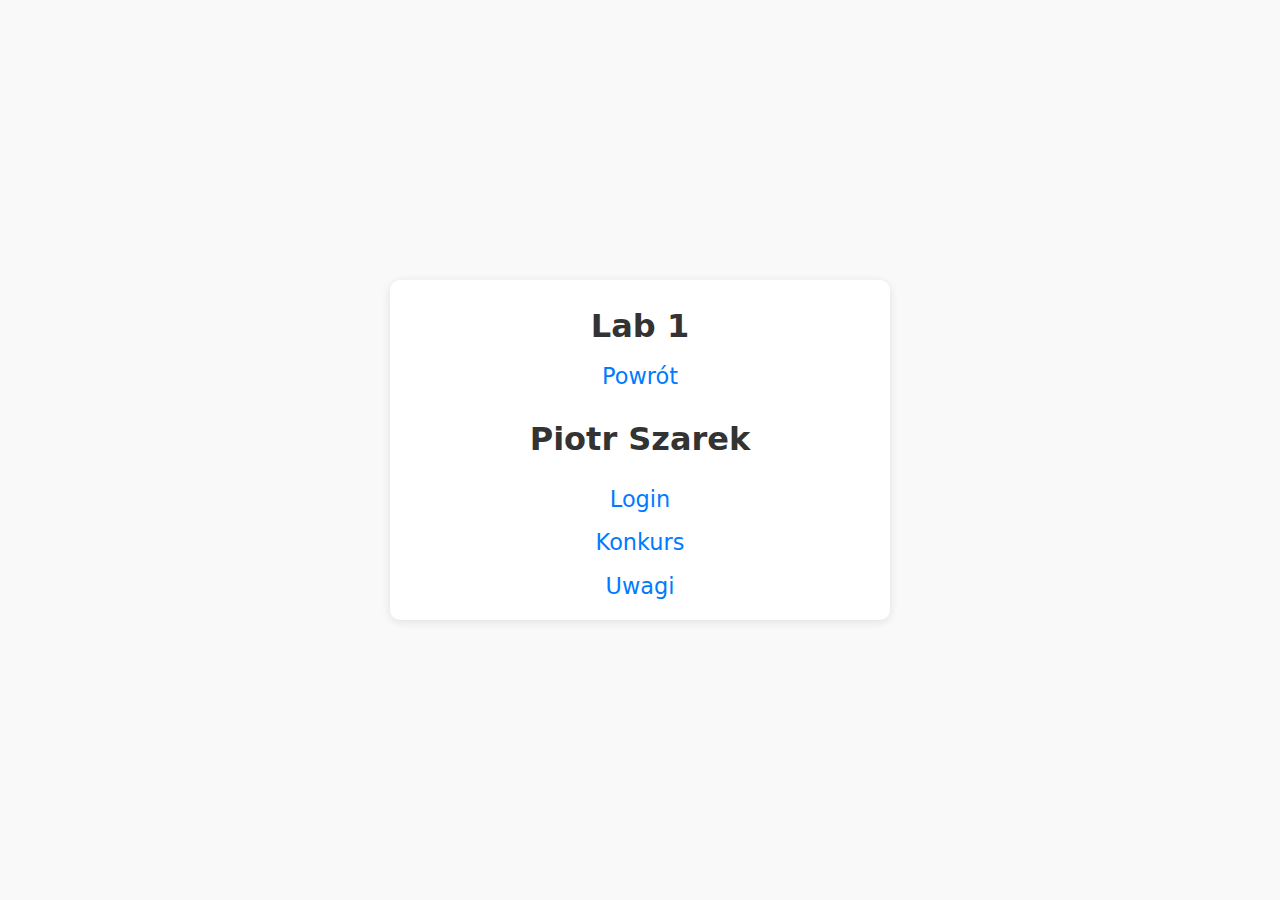
<file: lab-1/index.html>
<!DOCTYPE html>
<html lang="pl">
  <head>
    <meta charset="UTF-8" />
    <title>Lab 1</title>
    <link rel="stylesheet" href="css/style.css" />
  </head>
  <body>
    <div class="lab1">
      <div class="lab1_container">
      <h1>Lab 1</h1>
      <a href="..">Powrót</a>
      <h1>Piotr Szarek</h1>
      <div class="lab1_linki">
        <ul>
          <li><a href="login.html">Login</a></li>
          <li><a href="konkurs.html">Konkurs</a></li>
          <li><a href="uwagi.html">Uwagi</a></li>
        </ul>
      </div>
    </div>
    </div>
    
    
  </body>
</html>
</file>
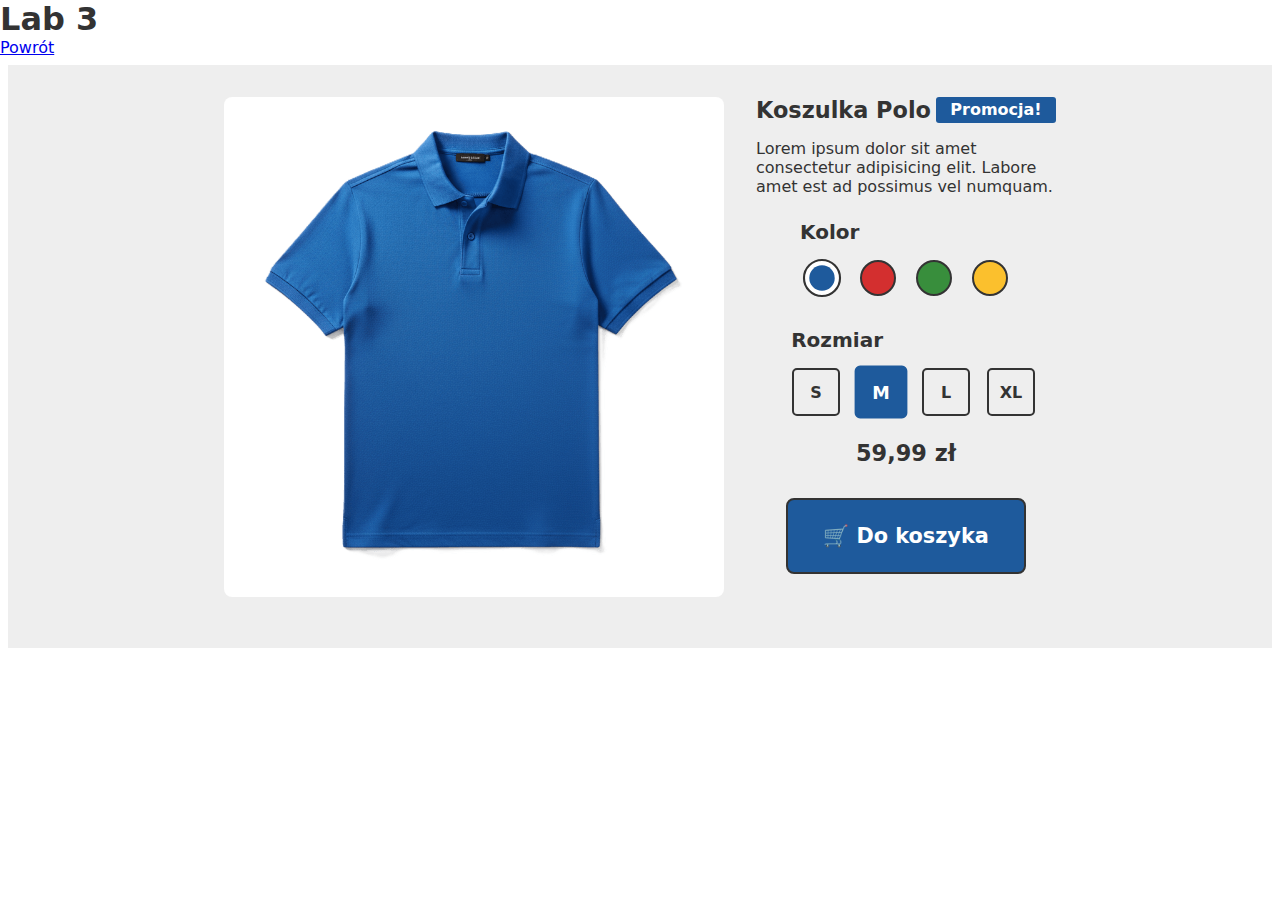
<file: lab-3/index.html>
<!DOCTYPE html>
<html lang="pl">
  <head>
    <meta charset="UTF-8" />
    <title>Polo</title>
    <link rel="stylesheet" href="css/polo.css" />
  </head>
  <body>
    <h1>Lab 3</h1>
    <a href="..">Powrót</a>
    <main class="page">
      <article class="product-card">
        <div class="card">
          <div class="pic" role="img" aria-label="Koszulka polo"></div>

          <div class="description-div">
            <div class="header">
              <h2>Koszulka Polo</h2>
              <span class="promotion">Promocja!</span>
            </div>

            <p class="description">
              Lorem ipsum dolor sit amet consectetur adipisicing elit. Labore
              amet est ad possimus vel numquam.
            </p>

            <div class="field">
              <div class="field-caption-color">Kolor</div>
              <div class="colorpicker" role="radiogroup">
                <label
                  class="color-dot"
                  for="color-blue"
                  data-color="blue"
                ></label>
                <label
                  class="color-dot"
                  for="color-red"
                  data-color="red"
                ></label>
                <label
                  class="color-dot"
                  for="color-green"
                  data-color="green"
                ></label>
                <label
                  class="color-dot"
                  for="color-yellow"
                  data-color="yellow"
                ></label>
              </div>
            </div>

            <div class="field">
              <div class="field-caption-size">Rozmiar</div>
              <div class="sizepicker" role="radiogroup">
                <input id="s" class="hidden-radio" type="radio" name="size" />
                <label class="sizepicker-button" for="s">S</label>

                <input
                  id="m"
                  class="hidden-radio"
                  type="radio"
                  name="size"
                  checked
                />
                <label class="sizepicker-button" for="m">M</label>

                <input id="l" class="hidden-radio" type="radio" name="size" />
                <label class="sizepicker-button" for="l">L</label>

                <input id="xl" class="hidden-radio" type="radio" name="size" />
                <label class="sizepicker-button" for="xl">XL</label>
              </div>
            </div>

            <div class="price">59,99 zł</div>
            <button class="cart-button">🛒 Do koszyka</button>
          </div>
        </div>
        <input
          id="color-blue"
          class="hidden-radio"
          type="radio"
          name="color"
          checked
        />
        <input id="color-red" class="hidden-radio" type="radio" name="color" />
        <input
          id="color-green"
          class="hidden-radio"
          type="radio"
          name="color"
        />
        <input
          id="color-yellow"
          class="hidden-radio"
          type="radio"
          name="color"
        />
      </article>
    </main>
  </body>
</html>
</file>
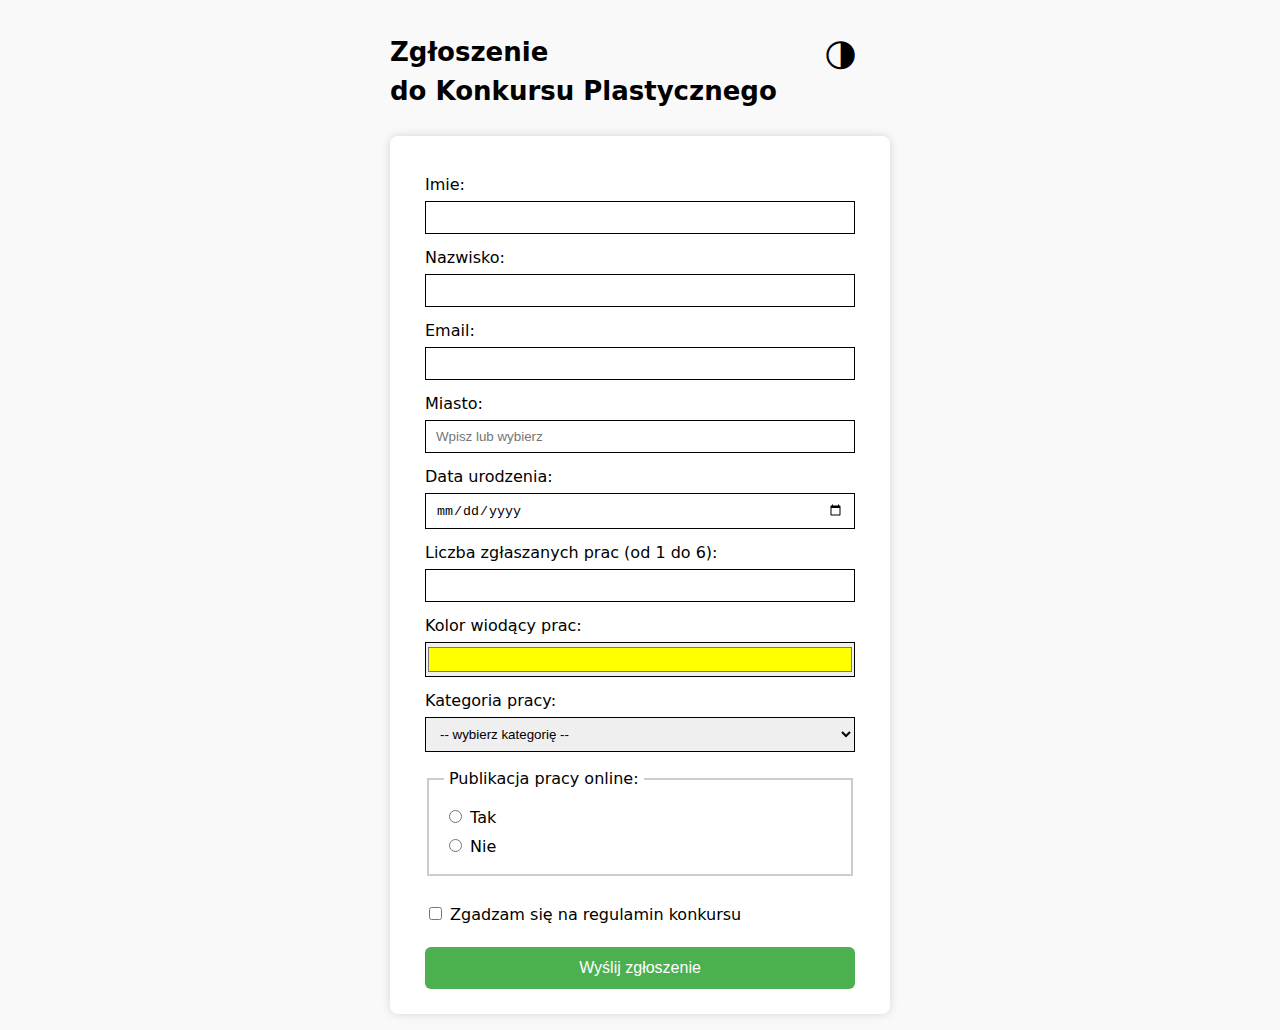
<file: lab-1/konkurs.html>
<!DOCTYPE html>
<html lang="pl">
<head>
    <meta charset="UTF-8" />
    <title>Konkurs</title>
    <link rel="stylesheet" href="css/konkurs.css" />
</head>
<body>
    <div class="konkurs_container">
        <input type="checkbox" id="theme-toggle" hidden>
        <div class="konkurs_header">

            <div class="konkurs_header_text">
                <h1>Zgłoszenie<br>do Konkursu Plastycznego</h1>
            </div>
            <div class="konkurs_header_symbol">
                <label for="theme-toggle" class="konkurs_header_symbol" title="Zmień motyw">
                    <span class="ksiezyc">&#127767;</span>
                </label>
            </div>
        </div>
        <form action="https://httpbin.org/post" method="post">
            <label for="imie">Imie:</label>
            <input type="text" id="imie" name="imie" maxlenght="30" required>

            <label for="nazwisko">Nazwisko:</label>
            <input type="text" id="nazwisko" name="nazwisko" maxlenght="50" required>

            <label for="email">Email:</label>
            <input type="email" id="email" name="email" required>

            <label for="miasto">Miasto:</label>
            <input list="miasta" id="miasto" name="miasto" placeholder="Wpisz lub wybierz" required>
            <datalist id="miasta">
                <option value="Warszawa">
                <option value="Kraków">
                <option value="Gdańsk">
                <option value="Poznań">
                <option value="Wrocław">
            </datalist>

            <label for="data_urodzenia">Data urodzenia:</label>
            <input type="date" id="data_urodzenia" name="data_urodzenia" required>

            <label for="liczba_prac">Liczba zgłaszanych prac (od 1 do 6):</label>
            <input type="number" id="liczba_prac" name="liczba_prac" min="1" max="6" required>

            <label for="kolor">Kolor wiodący prac:</label>
            <input type="color" id="kolor" name="kolor" value="#ffff00" required>

            <label for="kategoria">Kategoria pracy:</label>
            <select id="kategoria" name="kategoria" required>
                <option>-- wybierz kategorię --</option>
                <option>Rysunek</option>
                <option>Malarstwo</option>
                <option>Grafika cyfrowa</option>
            </select>

            <fieldset >
                <legend>Publikacja pracy online:</legend>
                <label><input type="radio" name="publikacja" value="tak" required> Tak</label>
                <label><input type="radio" name="publikacja" value="nie"> Nie</label>
            </fieldset>

            <div class="checkbox">
                <label><input type="checkbox" name="regulamin" required> Zgadzam się na regulamin konkursu</label>
            </div>

            <button type="submit">Wyślij zgłoszenie</button>
        </form>
    </div>
</body>
</html>
</file>
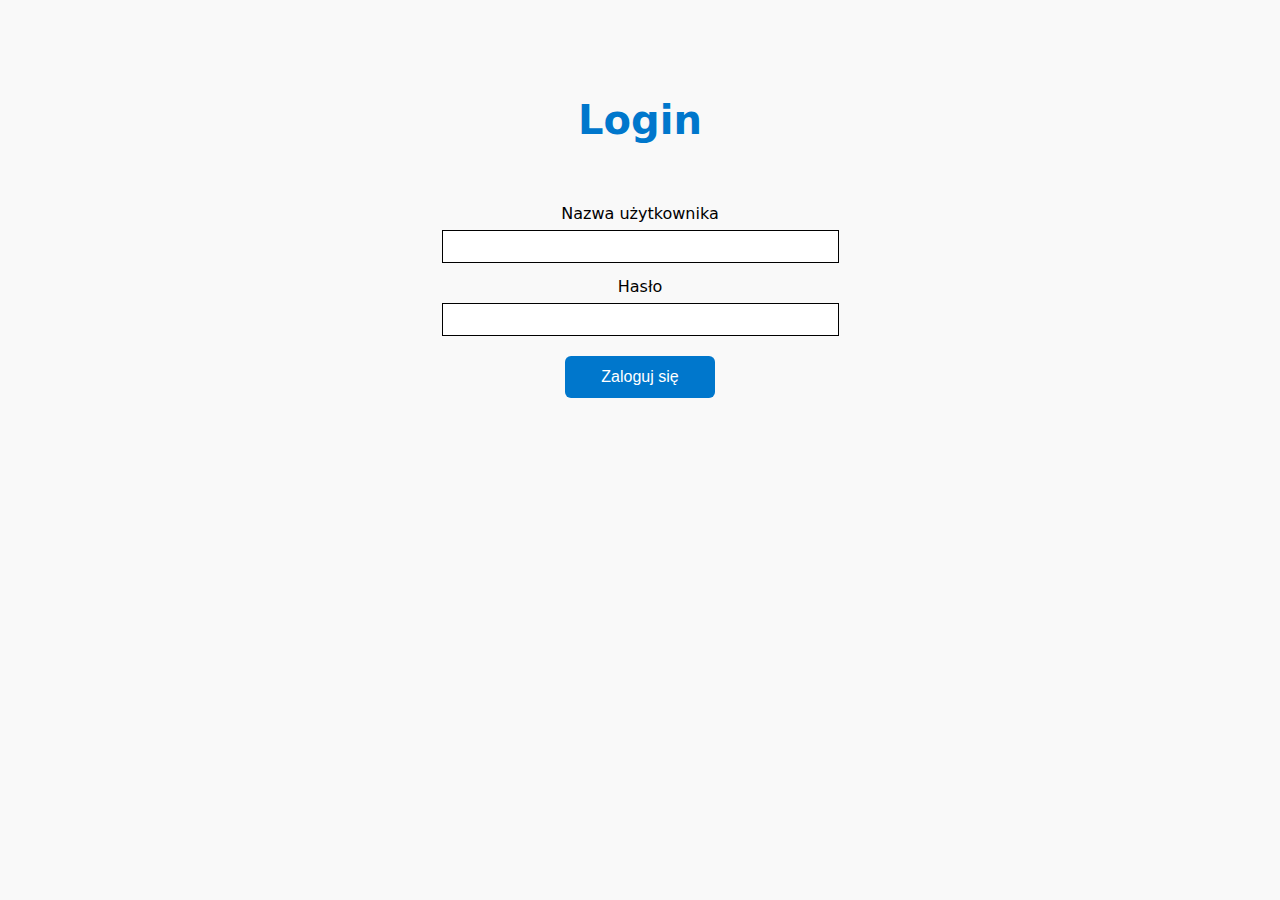
<file: lab-1/login.html>
<!DOCTYPE html>
<html lang="pl">
<head>
    <meta charset="UTF-8" />
    <title>Login</title>
    <link rel="stylesheet" href="css/style.css" />
</head>
<body>
    <div class="login_container">
        <p>Login</p>
        <form action="https://httpbin.org/post" method="post" id="login_form">
            <label for="username">Nazwa użytkownika</label>
            <input type="text" id="username" name="username" required>

            <label for="password">Hasło</label>
            <input type="password" id="password" name="password" required>

            <button id="login_button" type="submit">Zaloguj się</button>
        </form>
    </div>
</body>
</html>
</file>
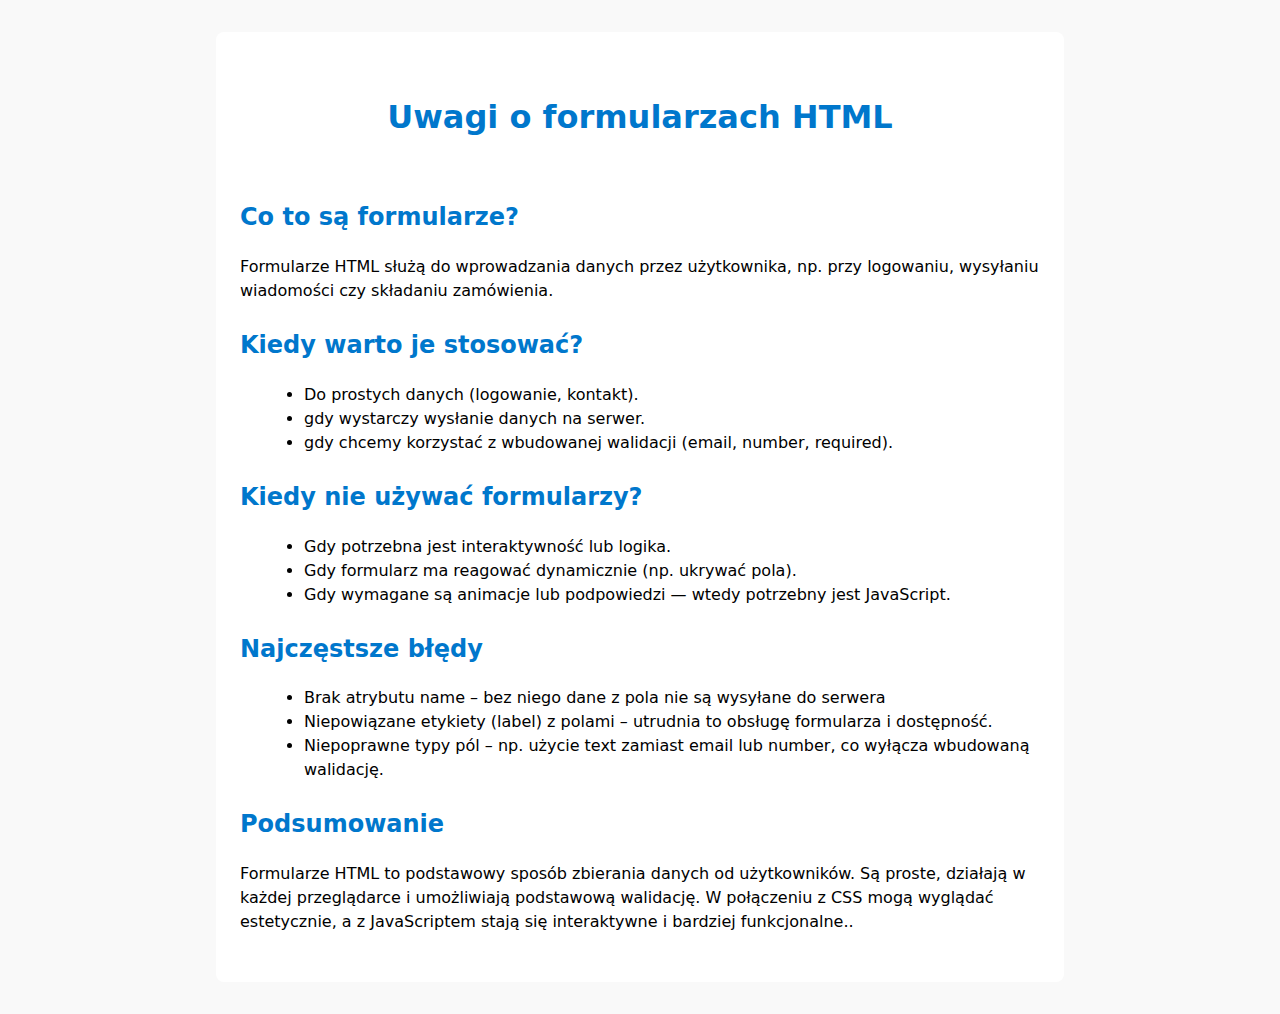
<file: lab-1/uwagi.html>
<!DOCTYPE html>
<html lang="pl">
<head>
  <meta charset="UTF-8">
  <meta name="viewport" content="width=device-width, initial-scale=1.0">
  <title>Uwagi</title>
  <link rel="stylesheet" href="css/style.css" />
</head>
<body>
    <div class="uwagi_container">
        <div class="uwagi_header">
            <h1>Uwagi o formularzach HTML</h1>
        </div>
        <div class="uwagi_section">
            <h2>Co to są formularze?</h2>
            <p>Formularze HTML służą do wprowadzania danych przez użytkownika, np. przy logowaniu, wysyłaniu wiadomości czy składaniu zamówienia.</p>
        </div>

        <div class="uwagi_section">
            <h2>Kiedy warto je stosować?</h2>
            <ul>
                <li>Do prostych danych (logowanie, kontakt).</li>
                <li>gdy wystarczy wysłanie danych na serwer.</li>
                <li>gdy chcemy korzystać z wbudowanej walidacji (email, number, required).</li>
            </ul>
        </div>

        <div class="uwagi_section">
            <h2>Kiedy nie używać formularzy?</h2>
            <ul>
                <li>Gdy potrzebna jest interaktywność lub logika.</li>
                <li>Gdy formularz ma reagować dynamicznie (np. ukrywać pola).</li>
                <li>Gdy wymagane są animacje lub podpowiedzi — wtedy potrzebny jest JavaScript.</li>
            </ul>
        </div>

        <div class="uwagi_section">
            <h2>Najczęstsze błędy</h2>
            <ul>
                <li>Brak atrybutu name – bez niego dane z pola nie są wysyłane do serwera</li>
                <li>Niepowiązane etykiety (label) z polami – utrudnia to obsługę formularza i dostępność.</li>
                <li>Niepoprawne typy pól – np. użycie text zamiast email lub number, co wyłącza wbudowaną walidację.</li>
            </ul>
        </div>

        <div class="uwagi_section">
            <h2>Podsumowanie</h2>
            <p> Formularze HTML to podstawowy sposób zbierania danych od użytkowników. 
    Są proste, działają w każdej przeglądarce i umożliwiają podstawową walidację. 
    W połączeniu z CSS mogą wyglądać estetycznie, 
    a z JavaScriptem stają się interaktywne i bardziej funkcjonalne..</p>
        </div>
    </div>

</body>
</html>
</file>
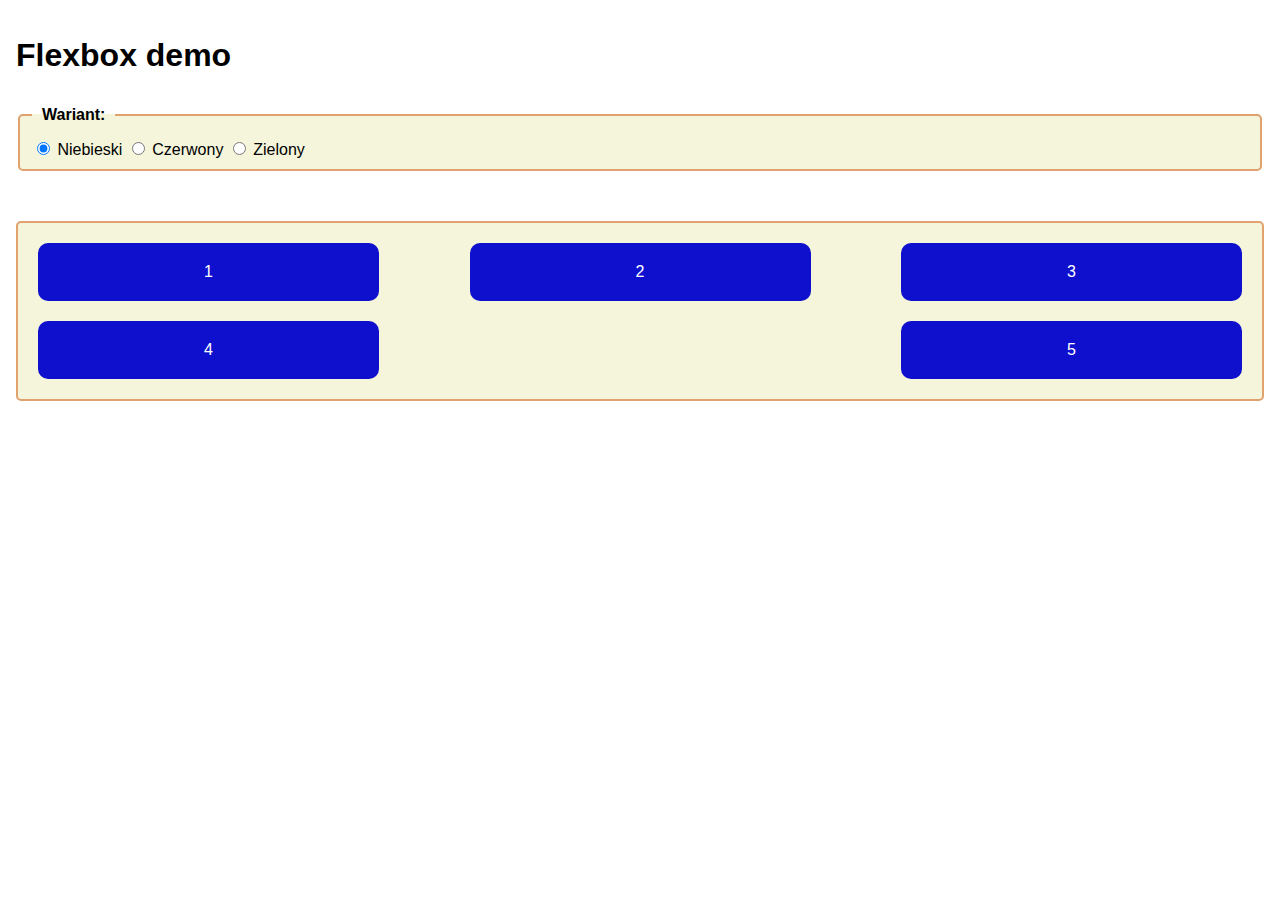
<file: lab-2/flex.html>
<!DOCTYPE html>
<html lang="pl">
  <head>
    <meta charset="UTF-8" />
    <meta 
      name="viewport" 
      content="width=device-width, initial-scale=1.0" 
    >
    <title>Flexbox Demo</title>
    <link rel="stylesheet" href="css/flex.css" />
  </head>
  <body>
    <h1>Flexbox demo</h1>
    <header>
      <fieldset class="theme-picker">
        <legend>Wariant:</legend>
        <label>
          <input type="radio" name="version" value="blue" checked />
          Niebieski
        </label>
        <label
          ><input type="radio" name="version" value="red" />
          Czerwony
        </label>
        <label>
          <input type="radio" name="version" value="green" />
          Zielony
        </label>
      </fieldset>
    </header>
    <div class="container">
      <div class="item">1</div>
      <div class="item">2</div>
      <div class="item">3</div>
      <div class="item">4</div>
      <div class="item">5</div>
    </div>
  </body>
</html>
</file>
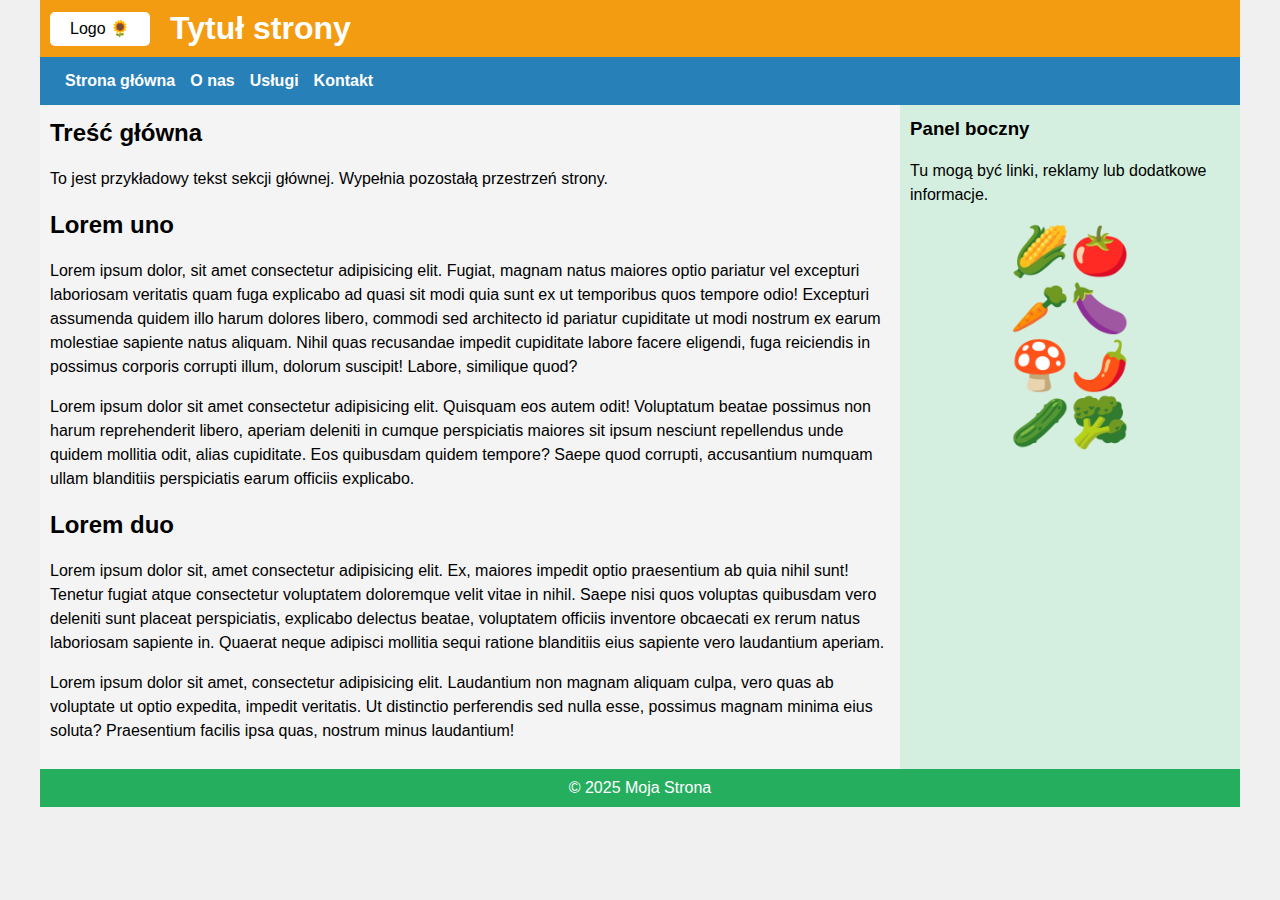
<file: lab-2/grid.html>
<!DOCTYPE html>
<html lang="pl">
  <head>
    <meta charset="UTF-8" />
    <meta 
      name="viewport" 
      content="width=device-width, initial-scale=1.0" 
    >
    <title>Grid Layout Demo</title>
    <link rel="stylesheet" href="css/grid.css" />
  </head>
  <body>
    <div class="container">
      <header>
        <div class="logo">🌻</div>
        <h1>Tytuł strony</h1>
      </header>
      <nav>
        <a href="#">Strona główna</a>
        <a href="#">O nas</a>
        <a href="#">Usługi</a>
        <a href="#">Kontakt</a>
      </nav>
      <main>
        <h2>Treść główna</h2>
        <p>
          To jest przykładowy tekst sekcji głównej. Wypełnia pozostałą
          przestrzeń strony.
        </p>
        <h2>Lorem uno</h2>
        <p>Lorem ipsum dolor, sit amet consectetur adipisicing elit. Fugiat, magnam natus maiores optio pariatur vel excepturi laboriosam veritatis quam fuga explicabo ad quasi sit modi quia sunt ex ut temporibus quos tempore odio! Excepturi assumenda quidem illo harum dolores libero, commodi sed architecto id pariatur cupiditate ut modi nostrum ex earum molestiae sapiente natus aliquam. Nihil quas recusandae impedit cupiditate labore facere eligendi, fuga reiciendis in possimus corporis corrupti illum, dolorum suscipit! Labore, similique quod?</p>
        <p>Lorem ipsum dolor sit amet consectetur adipisicing elit. Quisquam eos autem odit! Voluptatum beatae possimus non harum reprehenderit libero, aperiam deleniti in cumque perspiciatis maiores sit ipsum nesciunt repellendus unde quidem mollitia odit, alias cupiditate. Eos quibusdam quidem tempore? Saepe quod corrupti, accusantium numquam ullam blanditiis perspiciatis earum officiis explicabo.</p>
        <h2>Lorem duo</h2>
        <p>Lorem ipsum dolor sit, amet consectetur adipisicing elit. Ex, maiores impedit optio praesentium ab quia nihil sunt! Tenetur fugiat atque consectetur voluptatem doloremque velit vitae in nihil. Saepe nisi quos voluptas quibusdam vero deleniti sunt placeat perspiciatis, explicabo delectus beatae, voluptatem officiis inventore obcaecati ex rerum natus laboriosam sapiente in. Quaerat neque adipisci mollitia sequi ratione blanditiis eius sapiente vero laudantium aperiam.</p>
        <p>Lorem ipsum dolor sit amet, consectetur adipisicing elit. Laudantium non magnam aliquam culpa, vero quas ab voluptate ut optio expedita, impedit veritatis. Ut distinctio perferendis sed nulla esse, possimus magnam minima eius soluta? Praesentium facilis ipsa quas, nostrum minus laudantium!</p>
      </main>
      <aside>
        <h3>Panel boczny</h3>
        <p>Tu mogą być linki, reklamy lub dodatkowe informacje.</p>
        <div>
          <span>🌽</span><span>🍅</span>
          <span>🥕</span><span>🍆</span>
          <span>🍄</span><span>🌶️</span>
          <span>🥒</span><span>🥦</span>
        </div>
      </aside>
      <footer>
        <p>&copy; 2025 Moja Strona</p>
      </footer>
    </div>
  </body>
</html>
</file>
<file: lab-1/css/konkurs.css>
html {
    font-size: 16px; /* bazowy rozmiar czcionki */
    font-family: system-ui, sans-serif; /* font systemowy */
    line-height: 1.5; /* lepsza czytelność */
}
body {
    margin: 1rem;
    padding: 0;
    background-color: #f9f9f9;
}

a {
    color: #0066cc; /* niebieski kolor linków */
    text-decoration: none; /* bez podkreślenia */
    font-size: 1.4rem;
}
a:hover {
    text-decoration: underline; /* podkreślenie przy najechaniu */
}

/* KONKURS */

.konkurs_container {
    max-width: 500px;
    margin: 0 auto;
}

.konkurs_header {
    display: flex;
    width: 100%;
}
.konkurs_header_text {
    width: 80%;
    display: flex;
    align-items: center;
    justify-content: flex-start;
}
.konkurs_header_symbol {
    width: 20%;
    display: flex;
    align-items: center;
    justify-content: center;
    padding-bottom: 25px;
    user-select: none;
}
.ksiezyc {
    scale: 2;
}
#theme-toggle{
    z-index: 100;
}
#theme-toggle:checked ~ form,
#theme-toggle:checked ~ form * {
    background-color: #222;
    color: #fff;
    border-color: #555;
}

#theme-toggle:checked ~ form button {
    background-color: #4CAF50;
}

#theme-toggle:checked ~ form button:hover {
    background-color: #45a049;
}

#theme-toggle:checked ~ form input,
#theme-toggle:checked ~ form select,
#theme-toggle:checked ~ form textarea {
    background-color: #333;
    color: #fff;
    border: 1px solid #666;
}
#theme-toggle:checked ~ form input[type="text"],
#theme-toggle:checked ~ form input[type="email"],
#theme-toggle:checked ~ form input[name="miasto"],
#theme-toggle:checked ~ form input[type="date"],
#theme-toggle:checked ~ form input[type="number"] {
    border-top: 2px solid black;
    border-left: 2px solid black;
    border-bottom: 1px solid #666;
    border-right: 1px solid #666;
}

#theme-toggle:checked ~ form fieldset {
    border:2px solid #fff;
}

#theme-toggle:checked ~ form input[type="date"]::-webkit-calendar-picker-indicator {
    filter: invert(1);
}
.konkurs_container form{
    display: flex;
    flex-direction: column;
    background-color: white;
    border-radius: 8px;
    box-shadow: 0 0 10px rgba(0,0,0,0.15);
    padding: 25px 35px;
}

.konkurs_container h1 {
    font-size: 26px;
    font-weight: 700;
    margin-bottom: 25px;
}

label {
    display: block;
    margin-top: 12px;
    cursor: pointer;
}

input[type="text"],
input[type="email"],
input[type="number"],
input[type="date"],
input[type="password"],
input[list],
select,
input[type="color"] {
    max-width: 100%;
    padding: 8px 10px;
    margin-top: 4px;
    border: 1px solid black;
}

input[type="color"] {
    padding: 0;
    height: 35px;
    width: 100%;
    cursor: pointer;
}

input[type="radio"],
input[type="checkbox"],
select,
button,
input[list] {
    cursor: pointer;
}

fieldset {
    margin-top: 15px;
    border: 2px solid #ccc;
    padding: 10px 15px;
}

fieldset legend {
    padding: 0 5px;
}

fieldset label {
    display: block;
    margin: 5px 0;
    font-weight: normal;
    cursor: pointer;
}

.checkbox {
    margin-top: 15px;
}

.checkbox label {
    font-weight: normal;
}

button {
    width: 100%;
    background-color: #4CAF50;
    color: white;
    padding: 12px;
    border: none;
    border-radius: 6px;
    font-size: 16px;
    cursor: pointer;
    margin-top: 20px;
    transition: background-color 0.2s ease;
}

button:hover {
    background-color: #45a049;
}
</file>
<file: lab-2/css/flex.css>
body {
    font-family: Arial, sans-serif;
    margin: 0;
    padding: 1rem;
}

.theme-picker {
    background-color: #f5f5db;
    border: 2px solid #e2a26d;
    border-radius: 5px;
}

.theme-picker legend {
    font-weight: bold;
    padding: 10px;
}

.container {
    padding: 20px;
    margin-top: 50px;
    background-color: #f5f5db;
    border: 2px solid #e2a26d;
    border-radius: 5px;
    display: flex;
     min-height: 50px;
}

.item {
    color: white;
    text-align: center;
    border-radius: 10px;
    padding: 20px;
    display: flex;
    flex-direction: column;
    justify-content: center;
    align-items: center;
}


header:has(input[value="blue"]:checked) ~ .container {
    flex-wrap: wrap;
    justify-content: space-between;
    gap: 20px;
    @media (max-width: 1024px) {
    flex-direction: column;
    justify-content: center;
    align-items: center;
    }
}

header:has(input[value="blue"]:checked) ~ .container .item{
    width: 25%;
    background-color: #0f0fce;
    @media (max-width: 1024px) {
    width: 50%;
    }
}
header:has(input[value="red"]:checked) ~ .container {
    justify-content: center;
    align-items: stretch;
    gap: 15px;
}

header:has(input[value="red"]:checked) ~ .container .item:nth-child(1) { order: 3; }
header:has(input[value="red"]:checked) ~ .container .item:nth-child(2) { order: 1; }
header:has(input[value="red"]:checked) ~ .container .item:nth-child(3) { order: 2; }
header:has(input[value="red"]:checked) ~ .container .item:nth-child(4) { order: 4; }
header:has(input[value="red"]:checked) ~ .container .item:nth-child(5) { order: 5; }

header:has(input[value="red"]:checked) ~ .container .item {
    background: #fc0204;
    flex: 1 1 15%;
}
header:has(input[value="red"]:checked) ~ .container .item:nth-child(1) {
    flex: 2 1 30%;
    font-weight: bold;
    position: relative;
}
header:has(input[value="red"]:checked) ~ .container .item:nth-child(1)::after {
    content: "(Jestem większy i na środku!)";
    display: block;
    font-size: 0.8em;
    font-weight: normal;
    margin-top: 8px;
}

@media (max-width: 1024px) {
    header:has(input[value="red"]:checked) ~ .container {
        flex-wrap: wrap;
        justify-content: center;
    }

    header:has(input[value="red"]:checked) ~ .container .item {
        flex: 1 1 40%;
    }

    header:has(input[value="red"]:checked) ~ .container .item:nth-child(1) {
        flex: 1 1 100%;
    }
}



header:has(input[value="green"]:checked) ~ .container {
    justify-content: center;
    align-items: stretch;
    gap: 15px;
    flex-wrap: nowrap;
}

header:has(input[value="green"]:checked) ~ .container .item {
    background: #047b04;
}

header:has(input[value="green"]:checked) ~ .container .item:nth-child(1) {
    flex-grow: 5;
    display: flex;
    flex-direction: row;
    align-items: center;
    justify-content: space-between;
    overflow: hidden;
}
header:has(input[value="green"]:checked) ~ .container .item:nth-child(2) {
    flex-grow: 4;
}
header:has(input[value="green"]:checked) ~ .container .item:nth-child(3) {
    flex-grow: 3;
}
header:has(input[value="green"]:checked) ~ .container .item:nth-child(4) {
    flex-grow: 2;
}
header:has(input[value="green"]:checked) ~ .container .item:nth-child(5) {
    flex-grow: 1;
}

header:has(input[value="green"]:checked) ~ .container .item:nth-child(1)::before {
    content: "😀";
    transform: scale(2);
    line-height: 0;
}
header:has(input[value="green"]:checked) ~ .container .item:nth-child(1)::after {
    content: "😀";
    transform: scale(2);
    line-height: 0;
}

@media (max-width: 1024px) {
    header:has(input[value="green"]:checked) ~ .container {
    flex-direction: column-reverse;
    justify-content: center;
    align-items: flex-end;
    gap: 15px;
    flex-wrap: nowrap;
}
    header:has(input[value="green"]:checked) ~ .container .item:nth-child(1) {
    width: 85%;
}
header:has(input[value="green"]:checked) ~ .container .item:nth-child(2) {
    width: 70%;
}
header:has(input[value="green"]:checked) ~ .container .item:nth-child(3) {
    width: 55%;
}
header:has(input[value="green"]:checked) ~ .container .item:nth-child(4) {
    width: 40%;
}
header:has(input[value="green"]:checked) ~ .container .item:nth-child(5) {
    width: 25%;
}

}
</file>
<file: lab-2/css/grid.css>
* {
    margin: 0;
    padding: 0;
    box-sizing: border-box;
}
body {
    font-family: Arial, sans-serif;
    background-color: #f0f0f0;
    display: flex;
    align-items: center;
    justify-content: center;
}
main, aside {
    h1, h2, h3, p {
    margin-bottom: 1rem;
    line-height: 1.5;
    }
}

.container {
    display: grid;
    grid-template-areas:
    "header"
    "nav"
    "main"
    "aside"
    "footer";
    max-width: 1200px;
}

header {
    grid-area: header;
    background-color: #f49c11;
    padding: 10px;
    text-align: center;
    display: flex;
    flex-direction: row;
    align-items: center;
    gap: 20px;
    color: white;
}

header .logo {
    background-color: white;
    padding: 7.5px 20px;
    border-radius: 5px;
}
header .logo::before {
    content: "Logo ";
    color: black;
}

nav {
    grid-area: nav;
    background-color: #2880b9;
    padding: 10px;
    display: flex;
    flex-direction: row;
    gap: 5px;
    display: flex;
    align-items: center;
    justify-content: center;
}

nav a {
    text-decoration: none;
    color: white;
    font-weight: bold;
    padding: 5px;
    border-radius: 5px;
}

nav a:hover {
    background-color: #ddd;
}

main {
    grid-area: main;
    background-color: #f4f4f4;
    padding: 10px;
}

aside {
    grid-area: aside;
    background-color: #d4efdf;
    padding: 10px;
}

aside div {
    display: grid;
    grid-template-columns: repeat(8, 1fr);
    gap: 0;
    justify-items: center;
    align-items: center;
    font-size: 3rem;
    padding: 0px 100px;
}

footer {
    grid-area: footer;
    background-color: #26ae5f;
    padding: 10px;
    text-align: center;
    color: white;
}

@media screen and (min-width: 1024px) {
    .container {
        grid-template-columns: 3fr 1fr;
        grid-template-areas:
            "header header"
            "nav nav"
            "main aside"
            "footer footer";
    }
    nav {
        justify-content: flex-start;
        padding-left: 20px;
    }
    aside div {
        grid-template-columns: repeat(2, 1fr); /* 2 kolumny w sidebarze */
    }
}
</file>
<file: lab-1/css/style.css>
/* Minimalny reset  */
html {
  font-size: 16px; /* bazowy rozmiar czcionki */
  font-family: system-ui, sans-serif; /* font systemowy */
  line-height: 1.5; /* lepsza czytelność */
}
body {
  margin: 0;
  padding: 0;
  background-color: #f9f9f9;
}

a {
  color: #0066cc; /* niebieski kolor linków */
  text-decoration: none; /* bez podkreślenia */
  font-size: 1.4rem;
}
a:hover {
  text-decoration: underline; /* podkreślenie przy najechaniu */
}
/* INDEX */
.lab1 {
  width: 100%;
  height: 100vh;
  display: flex;
  align-items: center;
  justify-content: center;
}
.lab1_container {
  background-color: white;
  max-width: 500px;
  width: 100%;
  border-radius: 10px;
  box-shadow: 0 2px 10px rgba(0, 0, 0, 0.1);
  text-align: center;
}

.lab1_container h1 {
  margin-bottom: 10px;
  color: #333;
}

.lab1_container a {
  color: #007bff;
  text-decoration: none;
}

.lab1_container a:hover {
  text-decoration: underline;
}

.lab1_linki ul {
  list-style: none;
  padding: 0;
  margin-top: 20px;
}

.lab1_linki li {
  margin: 10px 0;
}

/* UWAGI */
.uwagi_container {
        max-width: 800px;
        margin: 2em auto;
        background: white;
        padding: 1.5em;
        border-radius: 8px;
    }
    
    .uwagi_header{
        color: white;
        text-align: center;
        padding: 1em;
    }

    .uwagi_header h1, .uwagi_section h2 {
        color: #0077cc;
    }

    .uwagi_section {
        margin-bottom: 1.5em;
    }

    .uwagi_section ul {
        margin-left: 1.5em;
    }

/* LOGIN */

    .login_container {
      max-width: 500px;
      width: 100%;
      margin: 0 auto;
      margin-top: 50px;
      display: flex;
      flex-direction: column;
      align-items: center;
      justify-content: center;
    }

    .login_container form{
      width: 100%;
      display: flex;
      flex-direction: column;
      align-items: center;
      justify-content: center;
    }

    .login_container p{
      font-size: 40px;
      font-weight: bold;
      color: #0077cc;
    }
    
    #login_form input {
      max-width: 100%;
      width: 75%;
    }

    #login_button {
      width: 30%;
      background-color: #0077cc;
      color: white;
      padding: 12px;
      border: none;
      border-radius: 6px;
      font-size: 16px;
      cursor: pointer;
      margin-top: 20px;
      transition: background-color 0.2s ease;
      
    }
    #login_button:hover {
      background-color:#0066cc;
    }

    .login_container form input[type="text"],
    .login_container form input[type="password"]{
      max-width: 100%;
      padding: 8px 10px;
      margin-top: 4px;
      border: 1px solid black;
    }

    .login_container form label {
      display: block;
      margin-top: 12px;
      cursor: pointer;
    }
</file>
<file: lab-3/css/polo.css>
:root {
  --zdjecie: url('../img/polo_b.png');
  --color-blue: #1e5a9c;
  --color-red: #d32f2f;
  --color-green: #388e3c;
  --color-yellow: #fbc02d;
  --color-variable: var(--color-blue);
}

/* RESET */
* {
  margin: 0;
  box-sizing: border-box;
  font-family: system-ui, Arial, sans-serif;
}

.hidden-radio {
  visibility: hidden;
}

body {
  background: #fff;
  color: #333;
  overflow-x: hidden;
}
.product-card {
  background: #eee;
  margin: 0.5rem;
}

.card {
  margin: 0 auto;
  align-items: flex-start;
  display: flex;
  flex-wrap: wrap;
  justify-content: center;
  width: min(100%, calc(500px + 300px + 8rem + 2rem));
  padding: 2rem 4rem;
  gap: 2rem;
}

.pic {
  position: relative;
  width: 500px;
  aspect-ratio: 1 / 1;
  background-image: var(--zdjecie);
  background-size: cover;
  border-radius: 8px;
  background-color: #fff;
  overflow-x: hidden;
}

.pic::after {
  content: '';
  position: absolute;
  inset: 0;
  border: 2px solid var(--color-variable);
  border-radius: 8px;
  pointer-events: none;
  clip-path: inset(100% 0 0 0);
  transition: border-color 0.5s ease;
}

/* ── Keyframes: osobne nazwy per kolor (ta sama treść) */
@keyframes border-reveal-b {
  from {
    clip-path: inset(100% 0 0 0);
  }
  to {
    clip-path: inset(0 0 0 0);
  }
}
@keyframes border-reveal-r {
  from {
    clip-path: inset(100% 0 0 0);
  }
  to {
    clip-path: inset(0 0 0 0);
  }
}
@keyframes border-reveal-g {
  from {
    clip-path: inset(100% 0 0 0);
  }
  to {
    clip-path: inset(0 0 0 0);
  }
}
@keyframes border-reveal-y {
  from {
    clip-path: inset(100% 0 0 0);
  }
  to {
    clip-path: inset(0 0 0 0);
  }
}
.product-card:has(#color-blue:checked) .pic::after {
  animation: border-reveal-b 0.7s ease-in-out forwards;
}
.product-card:has(#color-red:checked) .pic::after {
  animation: border-reveal-r 0.7s ease-in-out forwards;
}
.product-card:has(#color-green:checked) .pic::after {
  animation: border-reveal-g 0.7s ease-in-out forwards;
}
.product-card:has(#color-yellow:checked) .pic::after {
  animation: border-reveal-y 0.7s ease-in-out forwards;
}

.description-div {
  box-sizing: border-box;
   width: 300px;
  height: 500px;
  display: flex;
  flex-direction: column;
}

.header {
  display: flex;
  justify-content: space-between;
}

h2 {
  font-size: 1.4rem;
}
.promotion {
  background: var(--color-variable);
  padding: 0.2rem 0.9rem;
  border-radius: 3px;
  font-weight: bold;
  color: #fff;
  transition: background-color 0.4s ease;
}
.description {
  padding-top: 1rem;
  width: 100%;
}

/* WYBÓR KOLORU */
.field-caption-color {
  margin-top: 1.5rem;
  font-weight: bold;
  font-size: 1.25rem;
  margin-left: 2.75rem;
}
.colorpicker {
  display: flex;
  padding: 1rem 2rem;
  gap: 1.25rem;
  justify-content: center;
}
.color-dot {
  width: 2.25rem;
  height: 2.25rem;
  border-radius: 50%;
  border: 2px solid #333;
  cursor: pointer;
  position: relative;
   transition: transform 0.18s ease, box-shadow 0.2s ease,
    background-color 0.4s ease;
}
@keyframes dot-pop {
  0% {
    transform: scale(1);
  }
  60% {
    transform: scale(1.15);
  }
  100% {
    transform: scale(1.06);
  }
}
.color-dot::after {
  content: '';
  position: absolute;
  inset: 4px;
  border-radius: 50%;
  opacity: 0;
  transform: scale(0.6);
  transition: opacity 0.2s ease 0.12s, transform 0.2s ease 0.12s;
}
.color-dot[data-color='blue'] {
  background: var(--color-blue);
}
.color-dot[data-color='red'] {
  background: var(--color-red);
}
.color-dot[data-color='green'] {
  background: var(--color-green);
}
.color-dot[data-color='yellow'] {
  background: var(--color-yellow);
}


.product-card:has(#color-blue:checked) .color-dot[data-color='blue'] {
  background: #fff;
  animation: dot-pop 0.4s ease-in-out;
  transform: scale(1.06);
}
.product-card:has(#color-blue:checked) .color-dot[data-color='blue']::after {
  background: var(--color-blue);
  opacity: 1;
  transform: scale(1);
}

.product-card:has(#color-red:checked) .color-dot[data-color='red'] {
  background: #fff;
  animation: dot-pop 0.4s ease-in-out;
  transform: scale(1.06);
}
.product-card:has(#color-red:checked) .color-dot[data-color='red']::after {
  opacity: 1;
  transform: scale(1);
  background: var(--color-red);
}

.product-card:has(#color-green:checked) .color-dot[data-color='green'] {
  background: #fff;
  animation: dot-pop 0.4s ease-in-out;
  transform: scale(1.06);
}
.product-card:has(#color-green:checked) .color-dot[data-color='green']::after {
  opacity: 1;
  transform: scale(1);
  background: var(--color-green);
}

.product-card:has(#color-yellow:checked) .color-dot[data-color='yellow'] {
  background: #fff;
  animation: dot-pop 0.4s ease-in-out;
  transform: scale(1.06);
}
.product-card:has(#color-yellow:checked)
  .color-dot[data-color='yellow']::after {
  opacity: 1;
  transform: scale(1);
  background: var(--color-yellow);
}

/*  WYBÓR ROZMIARU */
.field-caption-size {
  margin-top: 1rem;
  font-weight: bold;
  font-size: 1.25rem;
  margin-left: 2.2rem;
}
.sizepicker {
  justify-content: center;
  display: flex;
  gap: 2px;
  margin-top: 1rem;
}
.sizepicker-button {
  position: relative;
  display: inline-grid;
  place-items: center;
  width: 3rem;
  height: 3rem;
  border-radius: 5px;
  border: 2px solid #333;
  font-weight: bold;
  cursor: pointer;
  transition: transform 0.4s, background-color 0.3s ease, border-color 0.3s ease;
}
.sizepicker-button:hover {
  transform: translateY(-2px) rotateX(8deg) scale(1.1);
  animation: colorPulse-unchecked 1s ease-in-out infinite;
}
.sizepicker-button:active {
  transform: translateY(10px) rotate(25deg) scale(0.8);
}
@keyframes colorPulse-unchecked {
  0%,
  100% {
    color: #333;
  }
  50% {
    color: var(--color-variable);
  }
}
@keyframes colorPulse-checked {
  0%,
  100% {
    color: #fff;
  }
  50% {
    color: #333;
  }
}
.sizepicker .hidden-radio:checked + .sizepicker-button {
  background: var(--color-variable);
  border-color: var(--color-variable);
  color: #fff;
  transform: scale(1.1);
}
.sizepicker .hidden-radio:checked + .sizepicker-button::after {
  transform: scaleX(1);
}
.sizepicker .hidden-radio:checked + .sizepicker-button:hover {
  animation: colorPulse-checked 1.2s ease-in-out infinite;
}

/* koszyk */
.price {
  font-weight: bold;
  font-size: 1.4rem;
  margin-top: 1.5rem;
  text-align: center;
}
.cart-button {
  display: block;
  margin-inline: auto;
  padding: 1.5rem;
  width: 80%;
  color: #fff;
  font-size: 1.3rem;
  font-weight: bold;
  border: 2px solid #333;
  border-radius: 8px;
  background: var(--color-variable);
  cursor: pointer;
  margin-top: 2rem;
  transition: background-color 0.4s ease, transform 0.3s ease;
}
.cart-button:hover {
  transform: translateY(-2px);
  box-shadow: 0 1rem 2rem rgba(0, 0, 0, 0.38);
}
.cart-button:active {
  transform: translateY(5px) scale(0.95);
}


.product-card:has(#color-blue:checked) .card {
  --color-variable: var(--color-blue);
  --zdjecie: url('../img/polo_b.png');
}
.product-card:has(#color-red:checked) .card {
  --color-variable: var(--color-red);
  --zdjecie: url('../img/polo_r.png');
}
.product-card:has(#color-green:checked) .card {
  --color-variable: var(--color-green);
  --zdjecie: url('../img/polo_g.png');
}
.product-card:has(#color-yellow:checked) .card {
  --color-variable: var(--color-yellow);
  --zdjecie: url('../img/polo_y.png');
}
</file>
